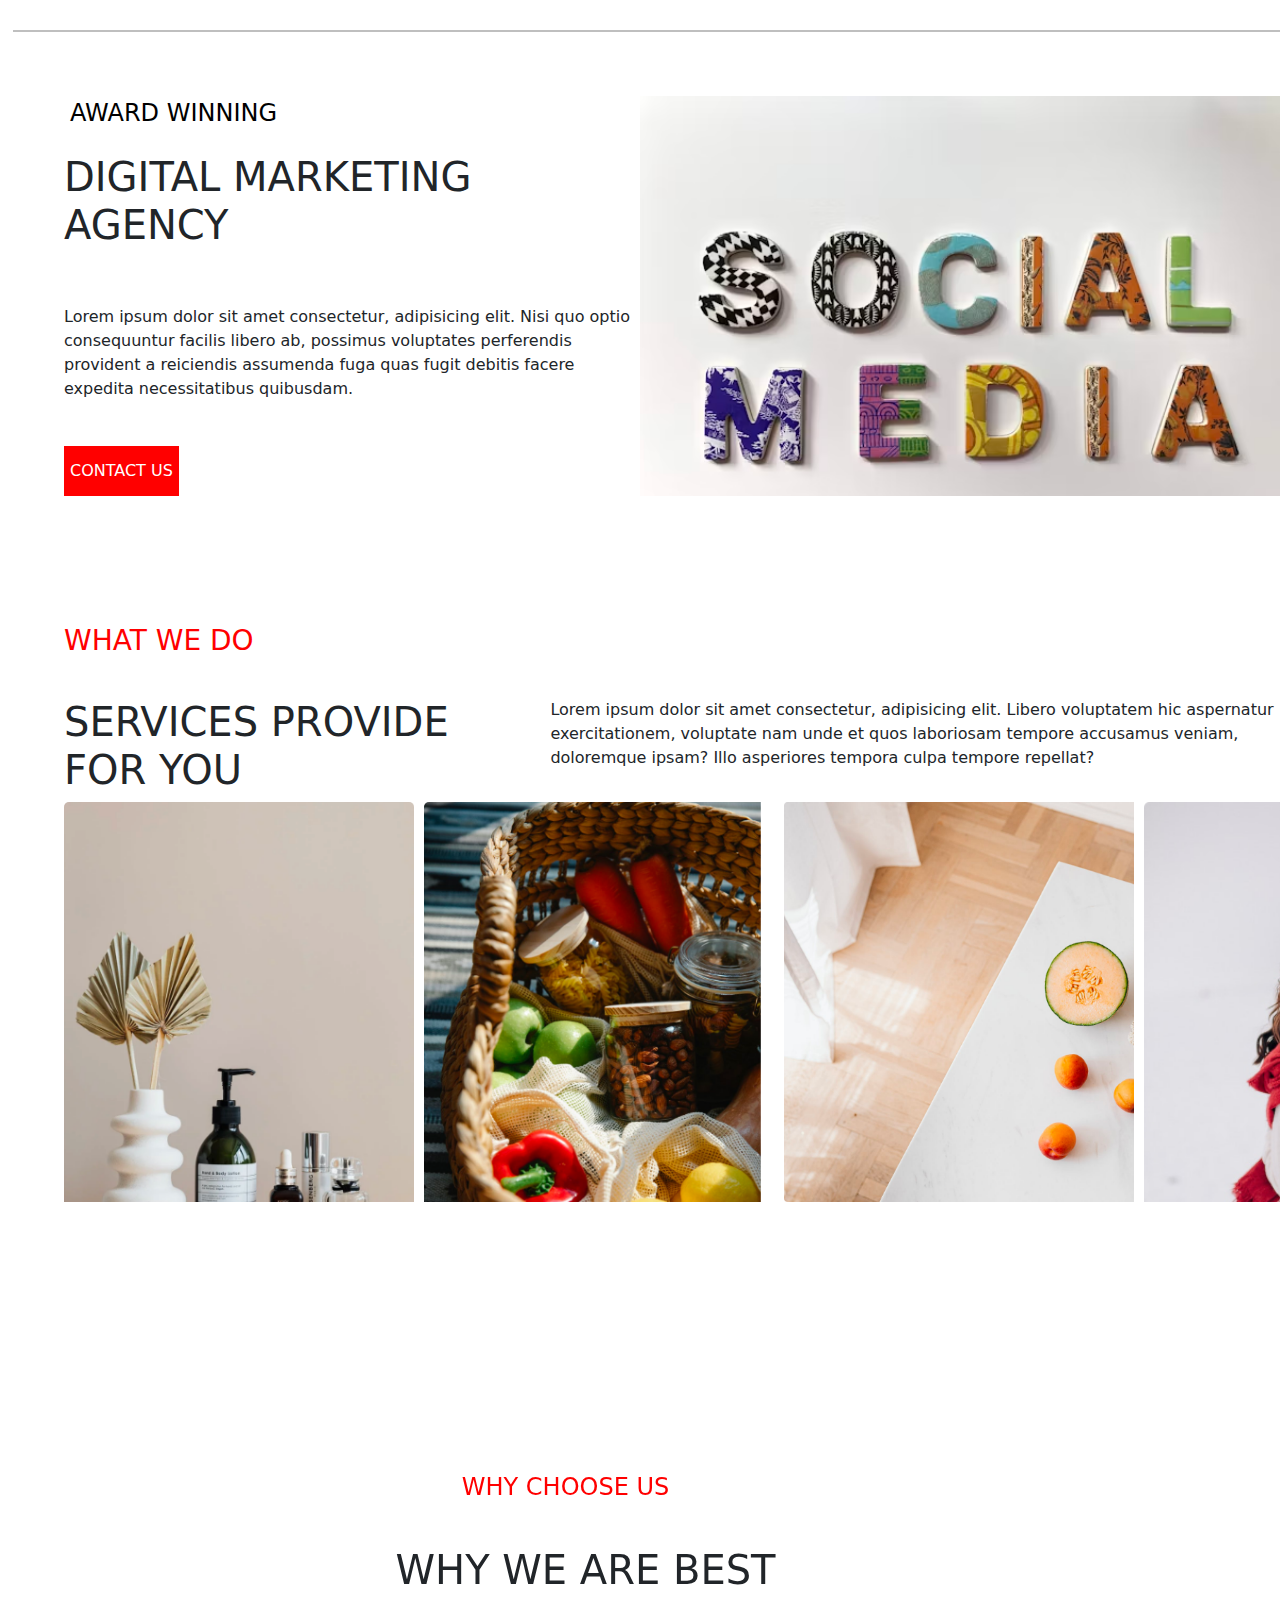
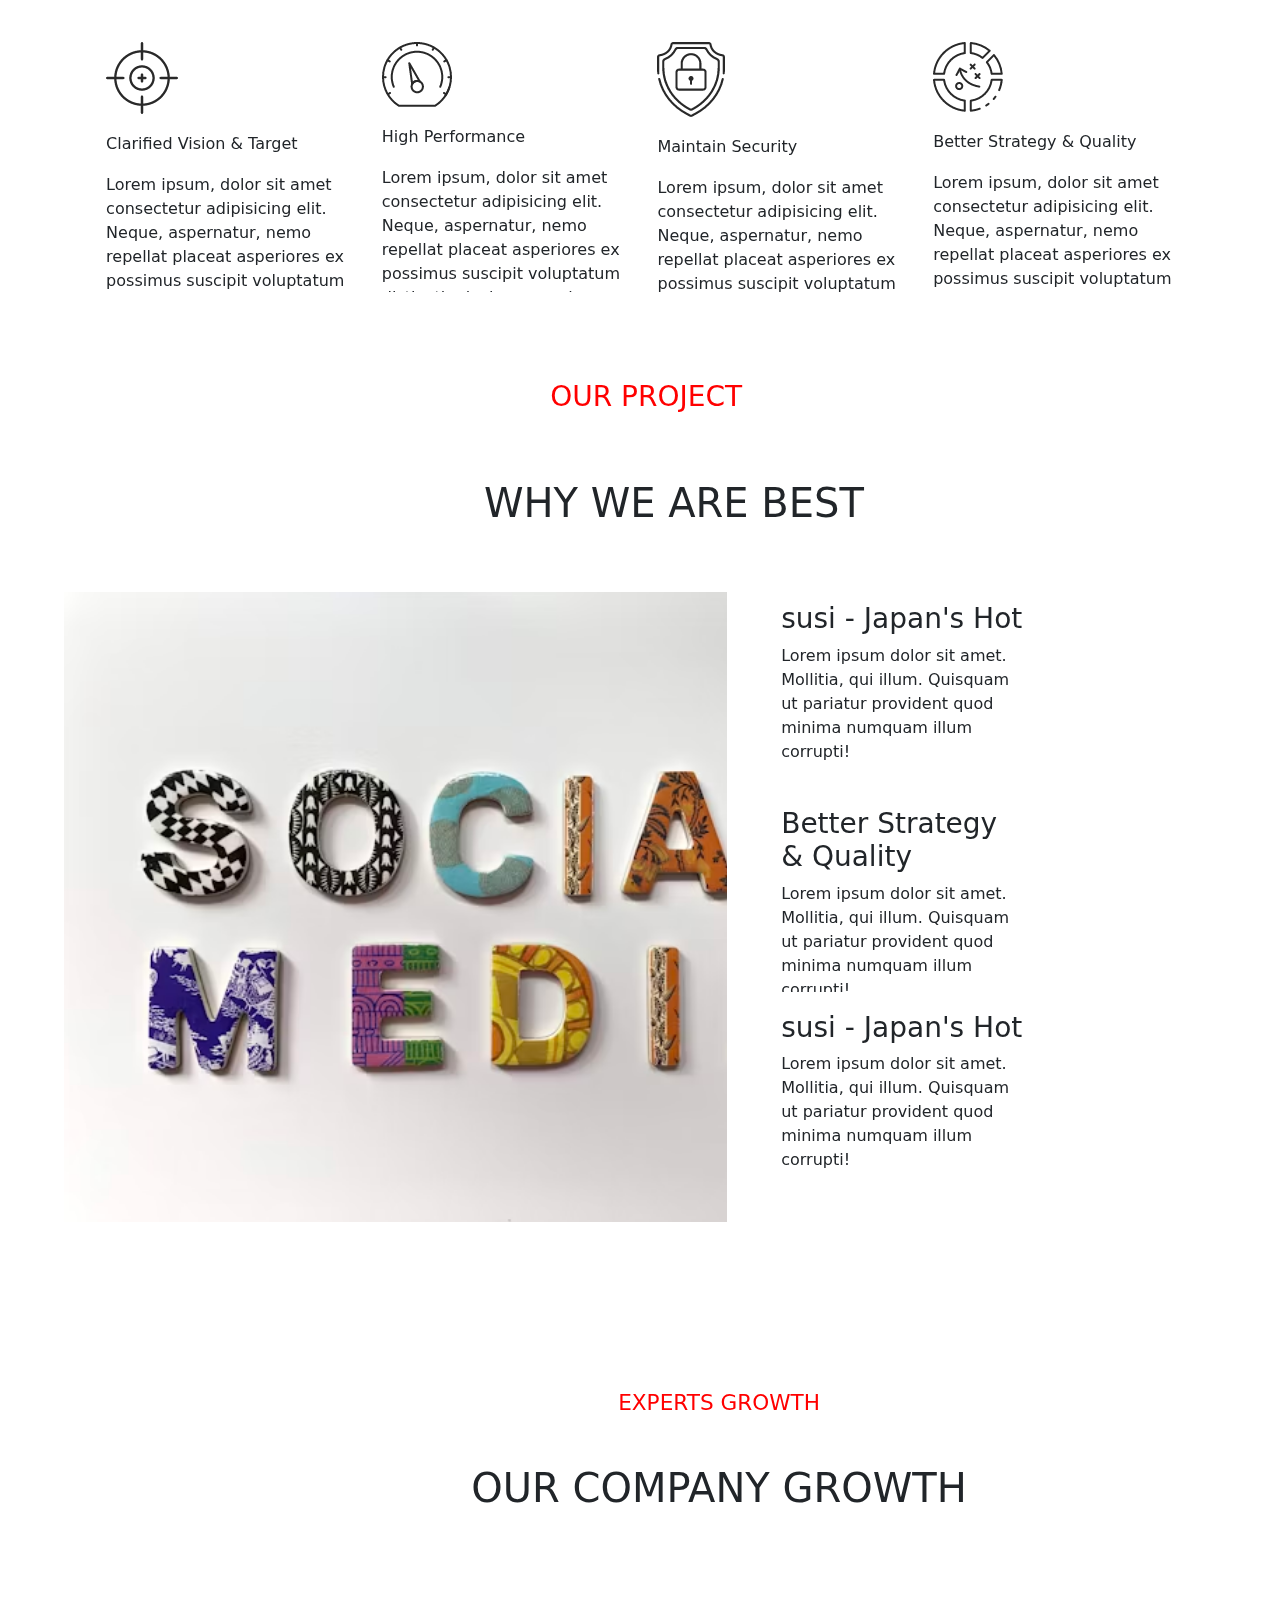
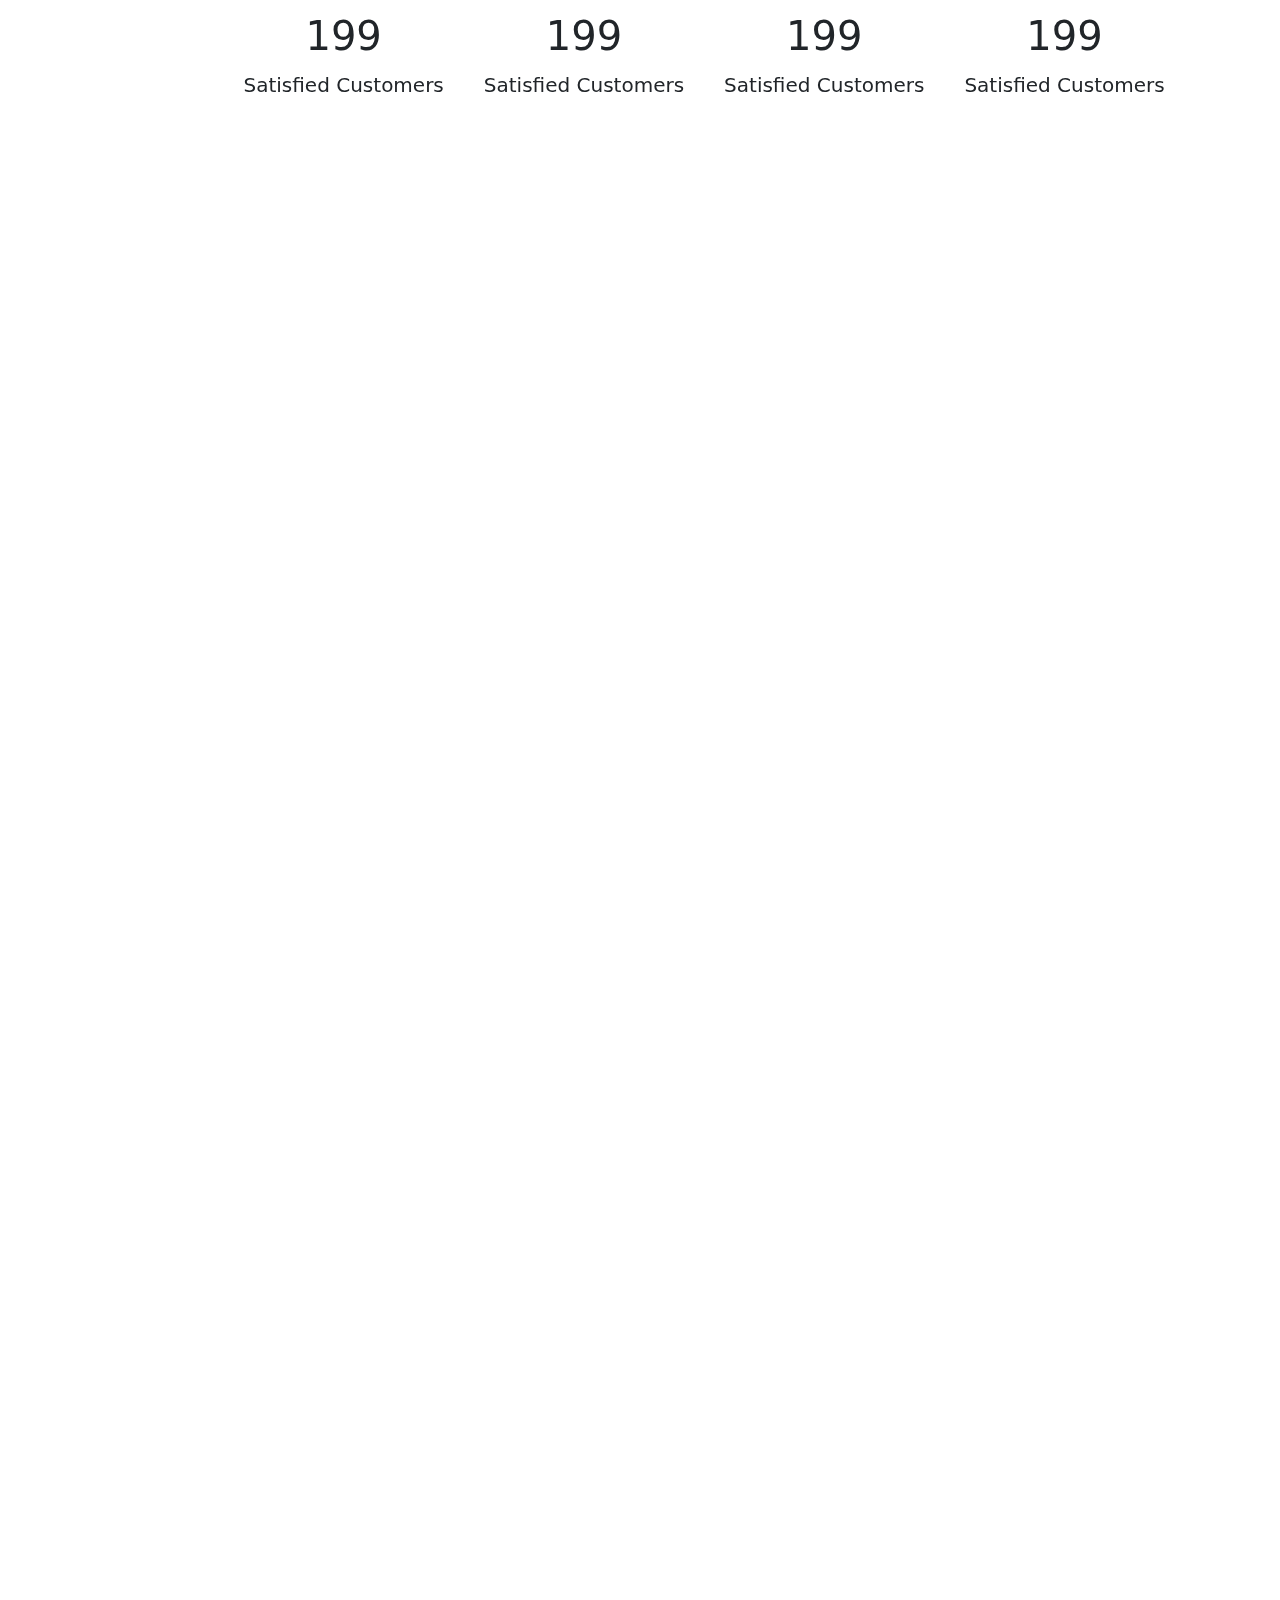
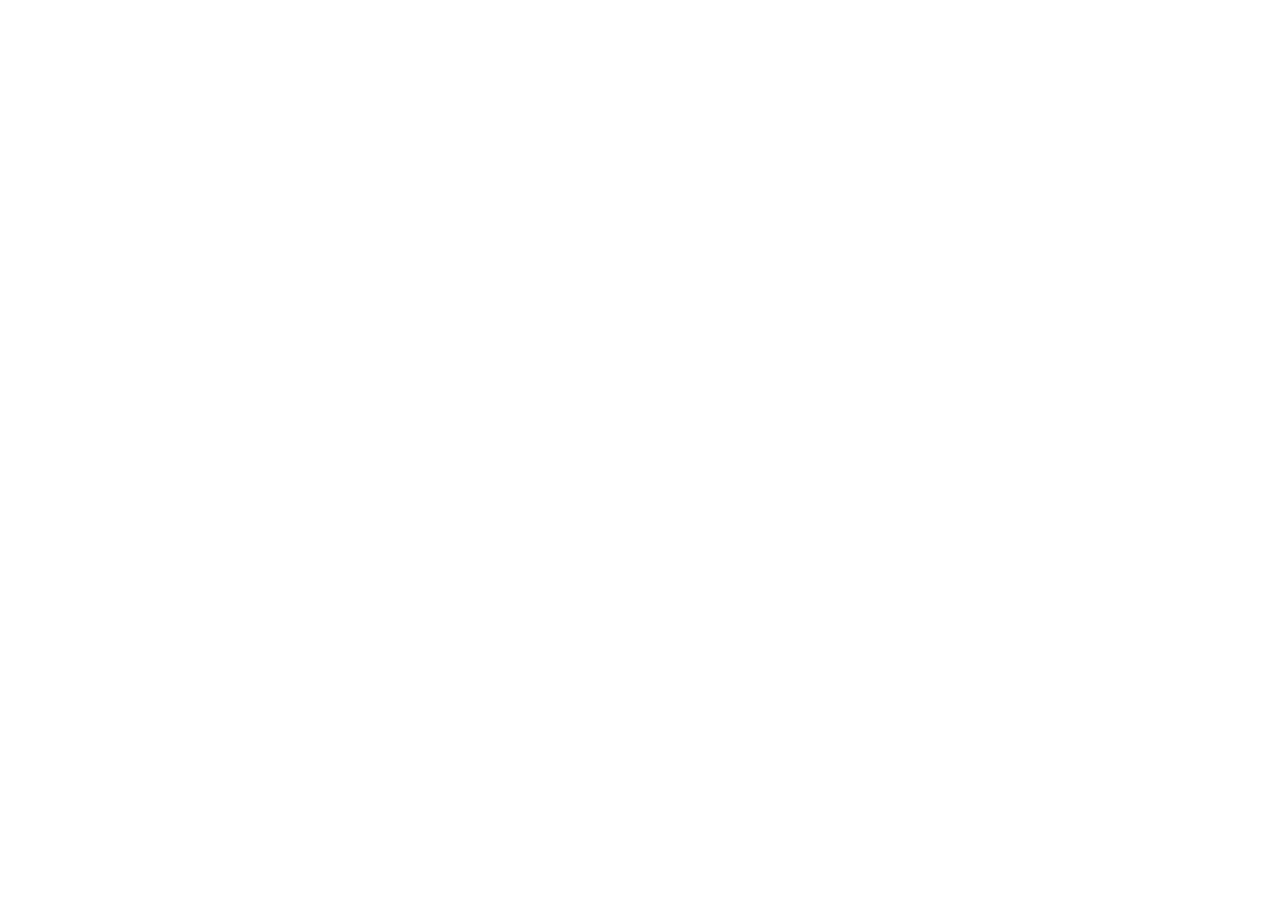
<file: index.html>
<!DOCTYPE html>
<html lang="en">
<head>
    <meta charset="UTF-8">
    <meta name="viewport" content="width=device-width, initial-scale=1.0">
    <link rel="stylesheet" href="style.css">
    <link href="https://cdn.jsdelivr.net/npm/bootstrap@5.3.3/dist/css/bootstrap.min.css" rel="stylesheet" integrity="sha384-QWTKZyjpPEjISv5WaRU9OFeRpok6YctnYmDr5pNlyT2bRjXh0JMhjY6hW+ALEwIH" crossorigin="anonymous">
    <link rel="stylesheet" href="https://cdnjs.cloudflare.com/ajax/libs/font-awesome/6.5.2/css/all.min.css" integrity="sha512-SnH5WK+bZxgPHs44uWIX+LLJAJ9/2PkPKZ5QiAj6Ta86w+fsb2TkcmfRyVX3pBnMFcV7oQPJkl9QevSCWr3W6A==" crossorigin="anonymous" referrerpolicy="no-referrer" />
    <link rel="stylesheet" href="index.js">
    <link rel="stylesheet" href="div.css">
    <title>Document</title>
</head>
<body>
    <div class="hr" ></div>
    <div class="main">
        <div class="content">
            <div class="contentHead">
              <button>AWARD WINNING</button>
              <h1 style="width: 100%;">DIGITAL MARKETING <br/> AGENCY</h1>
            </div> 
            <div class="contentFoot">
                <p>Lorem ipsum dolor sit amet consectetur, adipisicing elit. Nisi quo optio consequuntur facilis libero ab, possimus voluptates perferendis provident a reiciendis assumenda fuga quas fugit debitis facere expedita necessitatibus quibusdam.</p>
                <a href="form.html" target="_blank"><button class="contact" >CONTACT US</button></a>
            </div>
        </div>
        <div class="profPick"></div>
    </div>
    <div class="page2">
        <h3 style="color: red; margin-bottom: 40px;">WHAT WE DO</h3>
        <div class="info">
            <h1>SERVICES PROVIDE FOR YOU</h1>
            <p>Lorem ipsum dolor sit amet consectetur, adipisicing elit. Libero voluptatem hic aspernatur exercitationem, voluptate nam unde et quos laboriosam tempore accusamus veniam, doloremque ipsam? Illo asperiores tempora culpa tempore repellat?</p>
        </div>
        <div class="slider">
             <div class="slider-img"> 
                <div class="image" id="slide-1">
                <div class="div-1">
                    <div>
                  <img src="icon5.jpg" alt="">
                  <h5>WEB DEVELOPMENT</h5>
                  <p>Morbi Lorem ipsum dolor sit amet consectetur, adipisicing elit.</p>  
                    <button class="btn btn-primary" type="button">  <a href='fylehq.com' target="_blank">SEND MORE <i class="fa-solid fa-arrow-right"></i></a></button>
                </div>
                </div>
                <div class="div-2">
                    <div>
                        <img src="icon5.jpg" alt="">
                        <h5>WEB DEVELOPMENT</h5>
                        <p>Morbi Lorem ipsum dolor sit amet consectetur, adipisicing elit.</p>  
                          <button class="btn btn-primary" type="button">  <a href='fylehq.com' target="_blank">SEND MORE <i class="fa-solid fa-arrow-right"></i></a></button>
                      </div>
                </div>
            </div>
                <div class="image" id="slide-2"> 
                <div class="div-3"> <div>
                    <img src="icon5.jpg" alt="">
                    <h5>WEB DEVELOPMENT</h5>
                    <p>Morbi Lorem ipsum dolor sit amet consectetur, adipisicing elit.</p>  
                      <button class="btn btn-primary" type="button"> <a href='fylehq.com' target="_blank">SEND MORE <i class="fa-solid fa-arrow-right"></i></a></button>
                  </div></div>
                <div class="div-4"> <div>
                    <img src="icon5.jpg" alt="">
                    <h5>WEB DEVELOPMENT</h5>
                    <p>Morbi Lorem ipsum dolor sit amet consectetur, adipisicing elit.</p>  
                      <button class="btn btn-primary" type="button"> <a href='fylehq.com' target="_blank">SEND MORE <i class="fa-solid fa-arrow-right"></i></a></button>
                  </div></div></div>
                <div class="image" id="slide-3" >
                <div class="div-5"> <div>
                    <img src="icon5.jpg" alt="">
                    <h5>WEB DEVELOPMENT</h5>
                    <p>Morbi Lorem ipsum dolor sit amet consectetur, adipisicing elit.</p>  
                      <button class="btn btn-primary" type="button">  <a href='fylehq.com' target="_blank">SEND MORE <i class="fa-solid fa-arrow-right"></i></a></button>
                  </div></div>
                <div class="div-6"> <div>
                    <img src="icon5.jpg" alt="">
                    <h5>WEB DEVELOPMENT</h5>
                    <p>Morbi Lorem ipsum dolor sit amet consectetur, adipisicing elit.</p>  
                      <button class="btn btn-primary" type="button" > <a href='fylehq.com' target="_blank">SEND MORE <i class="fa-solid fa-arrow-right"></i></a></button>
                  </div></div></div>
                <div>
            
        </div>
        
    </div>
    <div class="silder-nav">
                <a href="#slide-1"><i class="fa-regular fa-circle-dot anchor"></i></a>
                <a href="#slide-2"><i for="slide-2" class="fa-regular fa-circle-dot anchor"></i></a>
                <a href="#slide-3"><i for="slide-3" class="fa-regular fa-circle-dot anchor"></i></a>
            </div>
    <div class="page-3">
        <h2>WHY CHOOSE US</h2>
        <h1>WHY WE ARE BEST</h1>
        <div class="cards">
            <div class="card-1">
                <img src="icon1.jpg" alt="">
                <h5>Clarified Vision & Target</h5>
                <p>Lorem ipsum, dolor sit amet consectetur adipisicing elit. Neque, aspernatur, nemo repellat placeat asperiores ex possimus suscipit voluptatum distinctio ducimus omnis consequuntur error fugiat, repellendus aperiam? Eos illo iure velit?</p>
            </div>
            <div class="card-1">
                <img src="icon2.jpg" alt="">
                <h5>High Performance</h5>
                <p>Lorem ipsum, dolor sit amet consectetur adipisicing elit. Neque, aspernatur, nemo repellat placeat asperiores ex possimus suscipit voluptatum distinctio ducimus omnis consequuntur error fugiat, repellendus aperiam? Eos illo iure velit?</p>
            </div>
            <div class="card-1"> <img src="icon3.jpg" alt="">
                <h5>Maintain Security</h5>
                <p>Lorem ipsum, dolor sit amet consectetur adipisicing elit. Neque, aspernatur, nemo repellat placeat asperiores ex possimus suscipit voluptatum distinctio ducimus omnis consequuntur error fugiat, repellendus aperiam? Eos illo iure velit?</p></div>
            <div class="card-1"> <img src="icon4" alt="">
                <h5>Better Strategy & Quality</h5>
                <p>Lorem ipsum, dolor sit amet consectetur adipisicing elit. Neque, aspernatur, nemo repellat placeat asperiores ex possimus suscipit voluptatum distinctio ducimus omnis consequuntur error fugiat, repellendus aperiam? Eos illo iure velit?</p></div>
        </div>
    </div>
    <div class="page-5">
        <h3 class="h3">OUR PROJECT</h3>
        <h1 class="h1">WHY WE ARE BEST</h1>
        <div class="image-container">
            <div class="card-img" id="bg-image"></div>
            <div class="img-card">
                <div class="menu" onclick="changeColor()">
                    <h3>susi - Japan's Hot</h3>
                    <p>Lorem ipsum dolor sit amet. Mollitia, qui illum. Quisquam ut pariatur provident quod minima numquam illum corrupti! </p>
                </div>
                <div class="menu" onclick="changeColor2()">
                    <h3>Better Strategy & Quality</h3>
                    <p>Lorem ipsum dolor sit amet. Mollitia, qui illum. Quisquam ut pariatur provident quod minima numquam illum corrupti! </p>
                </div>
                <div class="menu" onclick="changeColor()">
                    <h3>susi - Japan's Hot</h3>
                    <p>Lorem ipsum dolor sit amet. Mollitia, qui illum. Quisquam ut pariatur provident quod minima numquam illum corrupti! </p>
                </div>
            </div>
        </div>
    </div>
    <div class="page-4">
        <h2>EXPERTS GROWTH</h2>
        <h1>OUR COMPANY GROWTH</h1>
        <div class="infoCard">
            <div class="likes">
                <i class="fa-solid fa-heart"></i>
                <h1>199 <i class="fa-light fa-plus plus"></i></h1>
                <h5>Satisfied Customers</h5>
            </div>
            <div class="likes">
                <i class="fa-solid fa-clock"></i>
                <h1>199 <i class="fa-light fa-plus plus"></i></h1>
                <h5>Satisfied Customers</h5>
            </div>
            <div class="likes">
                <i class="fa-solid fa-circle-check"></i>
                <h1>199 <i class="fa-light fa-plus plus"></i></h1>
                <h5>Satisfied Customers</h5>
            </div>
            <div class="likes"> 
                <i class="fa-solid fa-trophy"></i>
                <h1>199<i class="fa-light fa-plus plus"></i></h1>
                <h5>Satisfied Customers</h5>
            </div>
        </div>
    </div>
    <script> 
        function changeColor(){
        document.getElementById("bg-image").style.backgroundImage="url('image3.jpg')";
        }
        function changeColor2(){
        document.getElementById("bg-image").style.backgroundImage="url('image')";
        }
    </script>
</body>
</html>
</file>
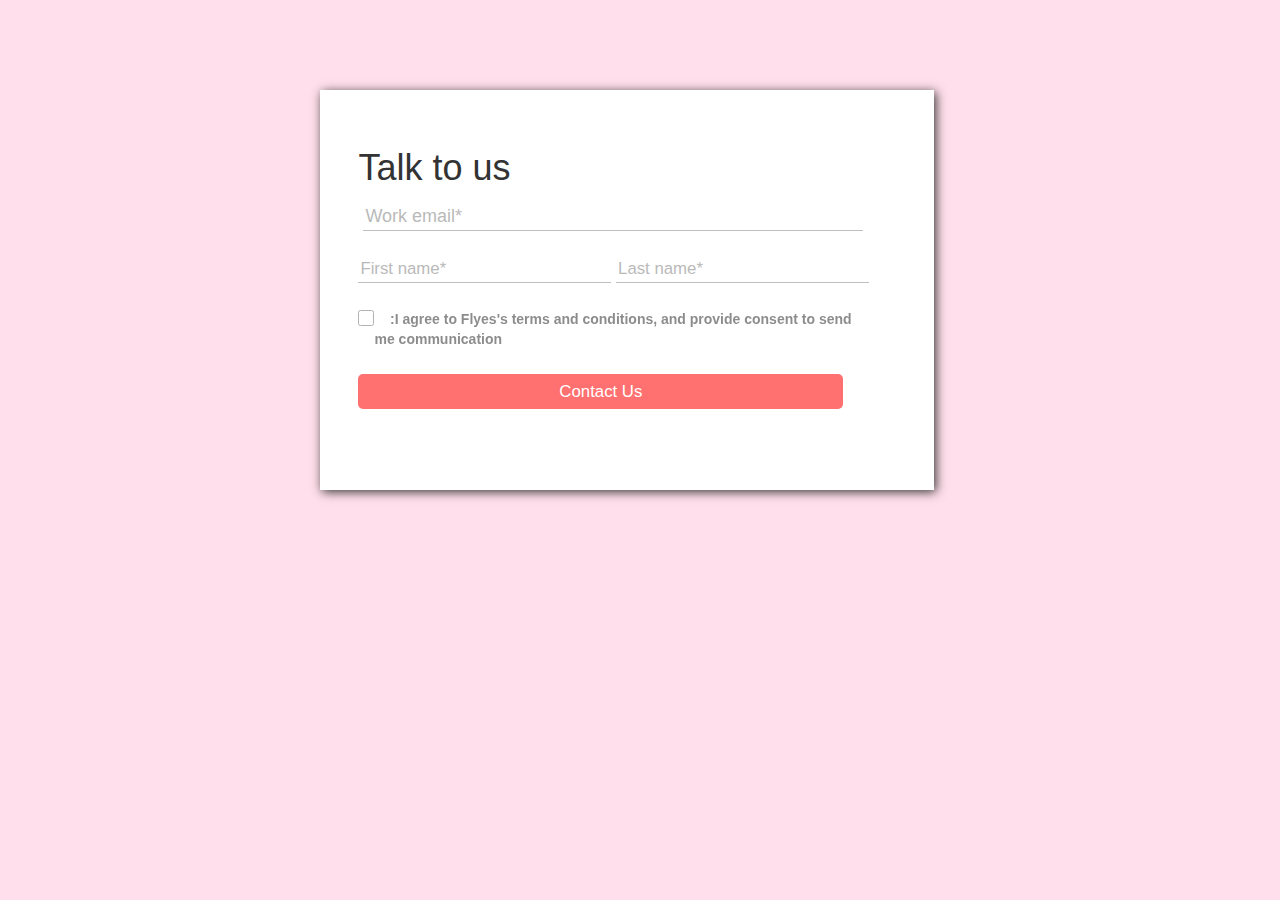
<file: form.html>
<!DOCTYPE html>
<html lang="en">
<head>
    <meta charset="UTF-8">
    <meta name="viewport" content="width=device-width, initial-scale=1.0">
    <link rel="stylesheet" href="form.css">
    <link rel="stylesheet" href="https://cdn.jsdelivr.net/npm/bootstrap@3.3.7/dist/css/bootstrap.min.css" integrity="sha384-BVYiiSIFeK1dGmJRAkycuHAHRg32OmUcww7on3RYdg4Va+PmSTsz/K68vbdEjh4u" crossorigin="anonymous">

    <title>Document</title>
</head>
<body class="body">
    <div class="main">
        <h1>Talk to us</h1>
        <form action="https://getform.io/f/byvpykda" method="post" class="form">
            <input class="mail shadow" type="email" name="Email" placeholder="Work email*" required/>
            <input class="name shadow" type="text" name="f-name" placeholder="First name*" required/>
            <input class="name shadow" type=" text" name="l-name" placeholder="Last name*" required/>   
        <div>
            <div style="display: flex; margin-top:4%">
            <input class="checkBox shadow" id="checkBox" type="checkbox" required/>
            <label for="checkBox" style="margin-top:1% ;">&nbsp; &nbsp; :I agree to Flyes's terms and conditions, and provide consent to send me communication</label>  
            </div>
            <button type="submit" class="btn2">Contact Us</button>
        </div>
       </form>
    </div>
</body>
</html>
</file>
<file: style.css>
.hr{
    width: 99%;
     height:0px;
     border: 1.25px solid black; 
     margin-top: 30px;
     margin-left: 1%;
     opacity: 0.25; 

}
.main{
   display: flex;
   flex-wrap: nowrap;
}
.content{
    display: flex;
    padding-left: 5%;
    flex-wrap: wrap;
    width:50%;
    height:100%;
}
.contentHead{
    margin-top: 10%;
}
.contentHead button{
    font-size: 1.5rem;
    margin-bottom: 4%;
    height: 30%;
    color: black;
    background-color: white;
    border: none;
    
}
.contentFoot{
    margin-top: 10%;
}
.contentFoot .contact{
    margin-top: 5%;
    background-color: red;
    font-size: 1rem;
    height: 30%;
    color: white;
    border: none;
    text-decoration: none;
}
.profPick{
    width: 50%;
    height: 400px;
    border: 1px solid black;
    background-image: url(image);
    background-size: cover;
    border: none;
    margin-top: 5%;
}
.page2{
    display: flex;
    padding-left: 5%;
    flex-wrap: wrap;
    width:100%;
    height:100%;
    margin-top: 10%;
}
.info{
    display: flex;
    flex-wrap: nowrap;
    justify-content: space-between;
}
.info h1{
    width: 35%;
}
.info p{
    width: 60%;
    justify-items:flex-start;
}
.slider{
    display: flex;
    flex-wrap: wrap;
}
.slider-img{
   display: flex;
   flex-wrap: nowrap;
   width: 100%;
   height: 400px;
 
}
.div-1{
  width: 350px;
  height: 400px;
  margin-right: 10px;
  background-image: url(image2);
  background-size: cover;
}
.div-2{
    width: 350px;
  height: 400px;
  margin-right: 10px;
  background-image: url(image3.jpg);
  background-size: cover;
}
.div-3{
    width: 350px;
  height: 400px;
  margin-right: 10px;
  background-image: url(image4.jpg);
  background-size: cover;
}
.div-4{
    width: 400px;
  height: 400px;
  margin-right: 10px;
  background-image: url(image5.jpg);
  background-size: cover;
}
.div-5{
    width: 350px;
  height: 400px;
  margin-right: 10px;
  background-image: url(image);
  background-size: cover;
}
.div-6{
    width: 350px;
  height: 400px;
  margin-right: 10px;
  background-image: url(image2);
  background-size: cover;
}
.btn a{
    text-decoration: none;
    color: red;
}
.image{
    display: flex;
    flex-wrap: nowrap;
}
.silder-nav{
    width: 100px;
    height: 50px;
    display: flex;
    flex-wrap: nowrap;
    position:sticky;
    left:10%;
    margin-top: 2%;  
}

.anchor {
    width: 20px;
    height: 20px;
    color: rgb(189, 40, 40);
    border-radius: 50%;
    text-decoration: none;
    margin: 5px;
    opacity: 0.70;
}
.anchor:hover{
    opacity: 2;
}
.anchorDiv{
    width: 30px;
    height: 30px;
    border: 1px solid red;
    border-radius: 50%;
}
.page-3{
    position: sticky;
    left:10% ;
    display: flex;
    flex-wrap: wrap;
    margin-top: 4%;
    /* padding-left: 5%; */
    padding-bottom: 4%;
}
.page-3 h2{
    
    font-size: 1.5rem;
    color: red;
    /* text-align: center; */
    margin-top: 4%;
    margin-left: 18%;
    margin-bottom:2% ;
}
.page-3 h1{
    width: 100%;
    margin-left: 15%;
    /* text-align: center; */
}
.cards{
   display: flex;
   width:90% ;
   padding-left: 1%;
   overflow: hidden;
   margin-top: 20px;
}
.card-1{
    margin-top: 20px;
    width: 13%;
    height: 250px;
    margin-left: 20px;
    transition: 0.5s ease;
}
.card-1:hover{
    box-shadow: 1px 1px 3px black;
    padding: 10px;
   overflow: hidden;
}
.card-1 img {
    margin-bottom: 20px;
}
.card-1 h5{
    opacity: 1;
    font-weight: 500;
    margin-bottom: 20px;
    font-size: 1rem;
}
.infoCard{
    width: 100%;
    height: 50%;
    display: flex;
    justify-content: space-evenly;
    flex-wrap: nowrap;
    margin-top: 100px;
}
.page-4{
    position: sticky;
    left: 10%;
    height: 100%;
    margin-top: 5%;
    padding-left: 5%;
    text-align: center;
    padding-bottom: 10% ;
}
.page-4 h2{
    color: red;
    font-size: 1.35rem;
    margin-bottom: 5%;
}
.likes i{
    width: 100%;
    font-size: 2rem;
    color: red;
    margin-top: 5%;
    margin-bottom: 5%;
}
.likes{
    width: 28%;
    margin-right: 30px;
    height: 15%;
}
.likes h5{
    padding: 5px;
}
.likes:hover{
    box-shadow: 2px 2px 5px black;
}
#slide-1:hover ~ img{
    opacity: 0;
}
.page-5{
    position: sticky;
    left: 10%;
    width: 100%;
    height: 100vh;
    display: flex;
    flex-wrap: wrap;
}
.page-5 .h3{
    width: 100%;
    color: red;
    margin-left: 22%;
}
.page-5 .h1{
    width: 100%;
    margin-left: 19%;
}
.image-container{
    display: flex;
    flex-wrap: nowrap;
    justify-content: flex-start;
    width: 50%;
    height:70% ;
}
.image-container .card-img{
    width:60% ;
    height: 100%;
    background-image: url(image);
    background-size: cover;

    
}
.img-card{
    width: 40%;
}
.img-card .menu{
    width: 60%;
    overflow: hidden;
    height: 31%;
    margin-bottom:2%;
    margin-left: 10%;
    padding: 10px;
    
}
.menu h3{
    font-weight: 400;
}
.menu:hover{
    background-color: #FF3147;
    color: white;
}
</file>
<file: div.css>
.div-1 img{
    margin-left: 42%;
    margin-top: 20%;
}
.div-1 h5{
    text-align: center;
    margin-top: 3%;
    font-weight: 400;
}
.div-1 p{
    text-align: center;
    padding: 2%;
}
.div-1 button{
    width: 60%;
    margin-left: 20%;
    height: 10%;
    color: #FF3147;
    background-color: white;
}
.div-1 div{
    opacity: 0;
}

.div-1:hover{
    background-image: none;
    background-color: #FF3147;
}
.div-1:hover  div{
    opacity: 1;

}
.div-2 img{
    margin-left: 42%;
    margin-top: 20%;
}
.div-2 h5{
    text-align: center;
    margin-top: 3%;
    font-weight: 400;
}
.div-2 p{
    text-align: center;
    padding: 2%;
}
.div-2 button{
    width: 60%;
    margin-left: 20%;
    height: 10%;
    color: #FF3147;
    background-color: white;
}
.div-2 div{
    opacity: 0;
}

.div-2:hover{
    background-image: none;
    background-color: #FF3147;
}
.div-2:hover  div{
    opacity: 1;

}
.div-3 img{
    margin-left: 42%;
    margin-top: 20%;
}
.div-3 h5{
    text-align: center;
    margin-top: 3%;
    font-weight: 400;
}
.div-3 p{
    text-align: center;
    padding: 2%;
}
.div-3 button{
    width: 60%;
    margin-left: 20%;
    height: 10%;
    color: #FF3147;
    background-color: white;
}
.div-3 div{
    opacity: 0;
}

.div-3:hover{
    background-image: none;
    background-color: #FF3147;
}
.div-3:hover  div{
    opacity: 1;

}
.div-4 img{
    margin-left: 42%;
    margin-top: 20%;
}
.div-4 h5{
    text-align: center;
    margin-top: 3%;
    font-weight: 400;
}
.div-4 p{
    text-align: center;
    padding: 2%;
}
.div-4 button{
    width: 60%;
    margin-left: 20%;
    height: 10%;
    color: #FF3147;
    background-color: white;
}
.div-4 div{
    opacity: 0;
}

.div-4:hover{
    background-image: none;
    background-color: #FF3147;
}
.div-4:hover  div{
    opacity: 1;

}
.div-5 img{
    margin-left: 42%;
    margin-top: 20%;
}
.div-5 h5{
    text-align: center;
    margin-top: 3%;
    font-weight: 400;
}
.div-5 p{
    text-align: center;
    padding: 2%;
}
.div-5 button{
    width: 60%;
    margin-left: 20%;
    height: 10%;
    color: #FF3147;
    background-color: white;
}
.div-5 div{
    opacity: 0;
}

.div-5:hover{
    background-image: none;
    background-color: #FF3147;
}
.div-5:hover  div{
    opacity: 1;

}
.div-6 img{
    margin-left: 42%;
    margin-top: 20%;
}
.div-6 h5{
    text-align: center;
    margin-top: 3%;
    font-weight: 400;
}
.div-6 p{
    text-align: center;
    padding: 2%;
}
.div-6 button{
    width: 60%;
    margin-left: 20%;
    height: 10%;
    color: #FF3147;
    background-color: white;
}
.div-6 div{
    opacity: 0;
}

.div-6:hover{
    background-image: none;
    background-color: #FF3147;
}
.div-6:hover  div{
    opacity: 1;

}
</file>
<file: form.css>
.body{
    background-color: rgb(255, 223, 235);
}
.main{
    height: 400px;
    width: 48%;
    border: none;
    margin-left: 25%;
    margin-top: 7%;
    border: 1px  black;
    background-color: white;
    padding:3% ;
    box-shadow: 2px 2px 10px rgb(57, 55, 55);
}
.main h3{
    margin-top: 100px;
}
.form{
    display: flex;
    flex-wrap: wrap;
}
.mail{
    width: 93%;
    margin: 5px;
    border: none;
    border-bottom: .5px solid grey;
    font-size: large;
    opacity: 0.5;
}
.name{
    width: 47%;
    margin-top: 20px;
    font-size: larger;
    border: none;
    border-bottom: .5px solid grey;
    margin-right: 5px;
    opacity: 0.5;
}
.checkBox{
    font-size: larger;
    margin-top: 40px;
    width: 2rem;
    height: 2rem;
    accent-color: red; 
}
  
.main div{
    width: 97%;
    text-align:start;
    opacity: 0.75;
}
.btn2{
    font-weight: 500;
    color: white;
}
.checkBox:hover{
    opacity: 2;
}

.btn2:hover{
    box-shadow: 2px 2px 5px black;
    opacity: 2;
}
.shadow:hover{
    box-shadow: 2px 2px 5px black;
}

.main div input{
    border: 2px solid red;
}
.main button{
    display: block;
    width: 93%;
    height: 30%;
    margin-top: 20px;
    font-size: larger;
    background-color: red;
    border: none;
    opacity: 0.75;
    border-radius: 5px;
}
.btn2{
    background-color: rgb(177, 50, 71);
}
</file>
